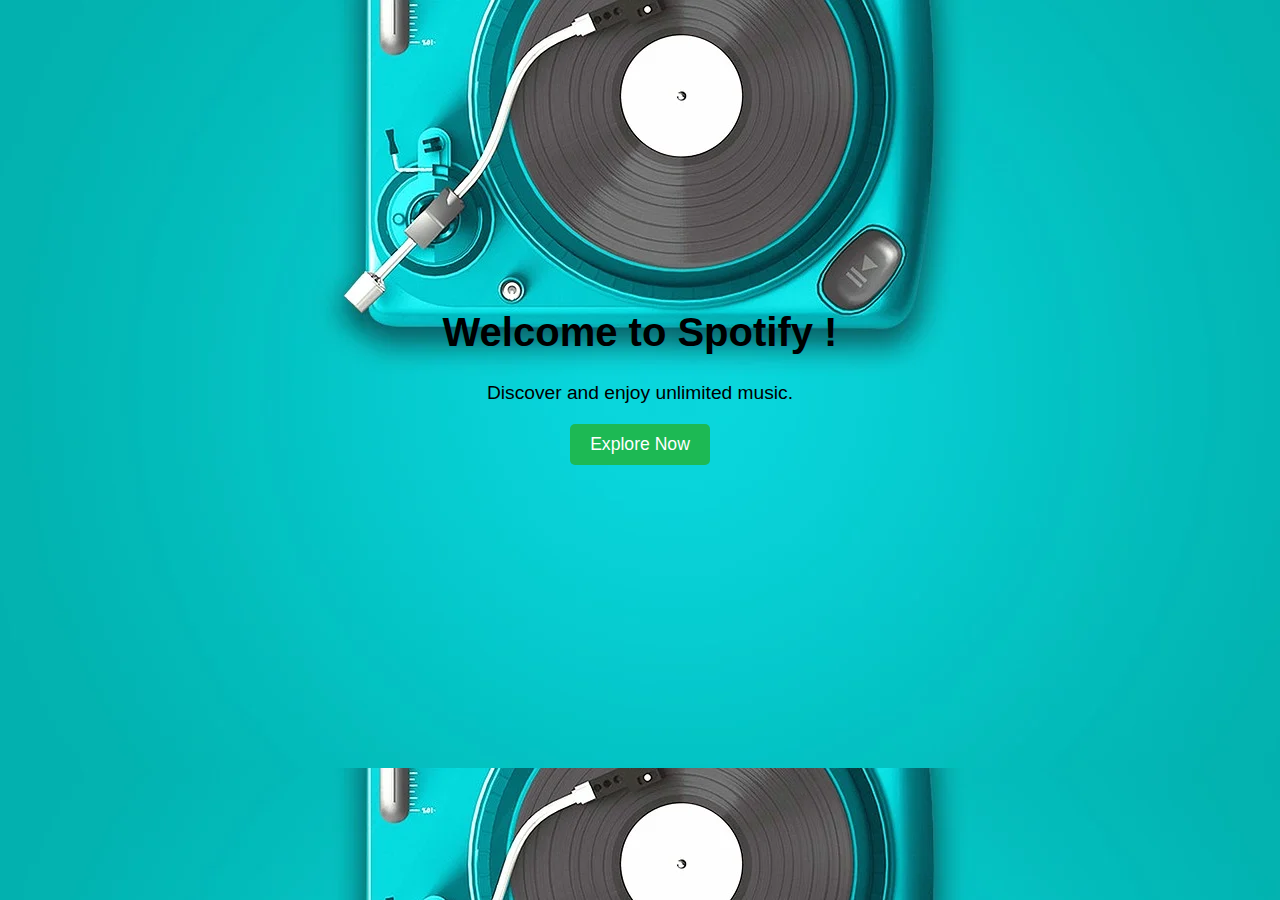
<file: welcome.html>
<!DOCTYPE html>
<html lang="en">
<head>
    <meta charset="UTF-8">
    <meta name="viewport" content="width=device-width, initial-scale=1.0">
    <title>Welcome to Your Spotify Clone</title>
    <link rel="stylesheet" href="style1.css">
</head>
<body style="background-image: url(music-player-2951399_1280.jpg);" >  
    <br><br><br>                                                                                            
    <div class="welcome-container">
        <h1>Welcome to Spotify !</h1>
        <p>Discover and enjoy unlimited music.</p>
        <a href="index.html"><button onclick="explore()">Explore Now</button></a>
    </div>

    
</body>
</html>
</file>
<file: style1.css>
body {
    font-family: Arial, sans-serif;
    margin: 0;
    padding: 0;
    background-color: #f0f0f0;
}

.welcome-container {
    text-align: center;
    margin-top: 20%;
}

h1 {
    font-size: 2.5em;
}

p {
    font-size: 1.2em;
    margin-bottom: 20px;
}

button {
    padding: 10px 20px;
    font-size: 1.1em;
    background-color: #1db954;
    color: #fff;
    border: none;
    border-radius: 5px;
    cursor: pointer;
    transition: background-color 0.3s ease;
}

button:hover {
    background-color: #169f40;
}
</file>
